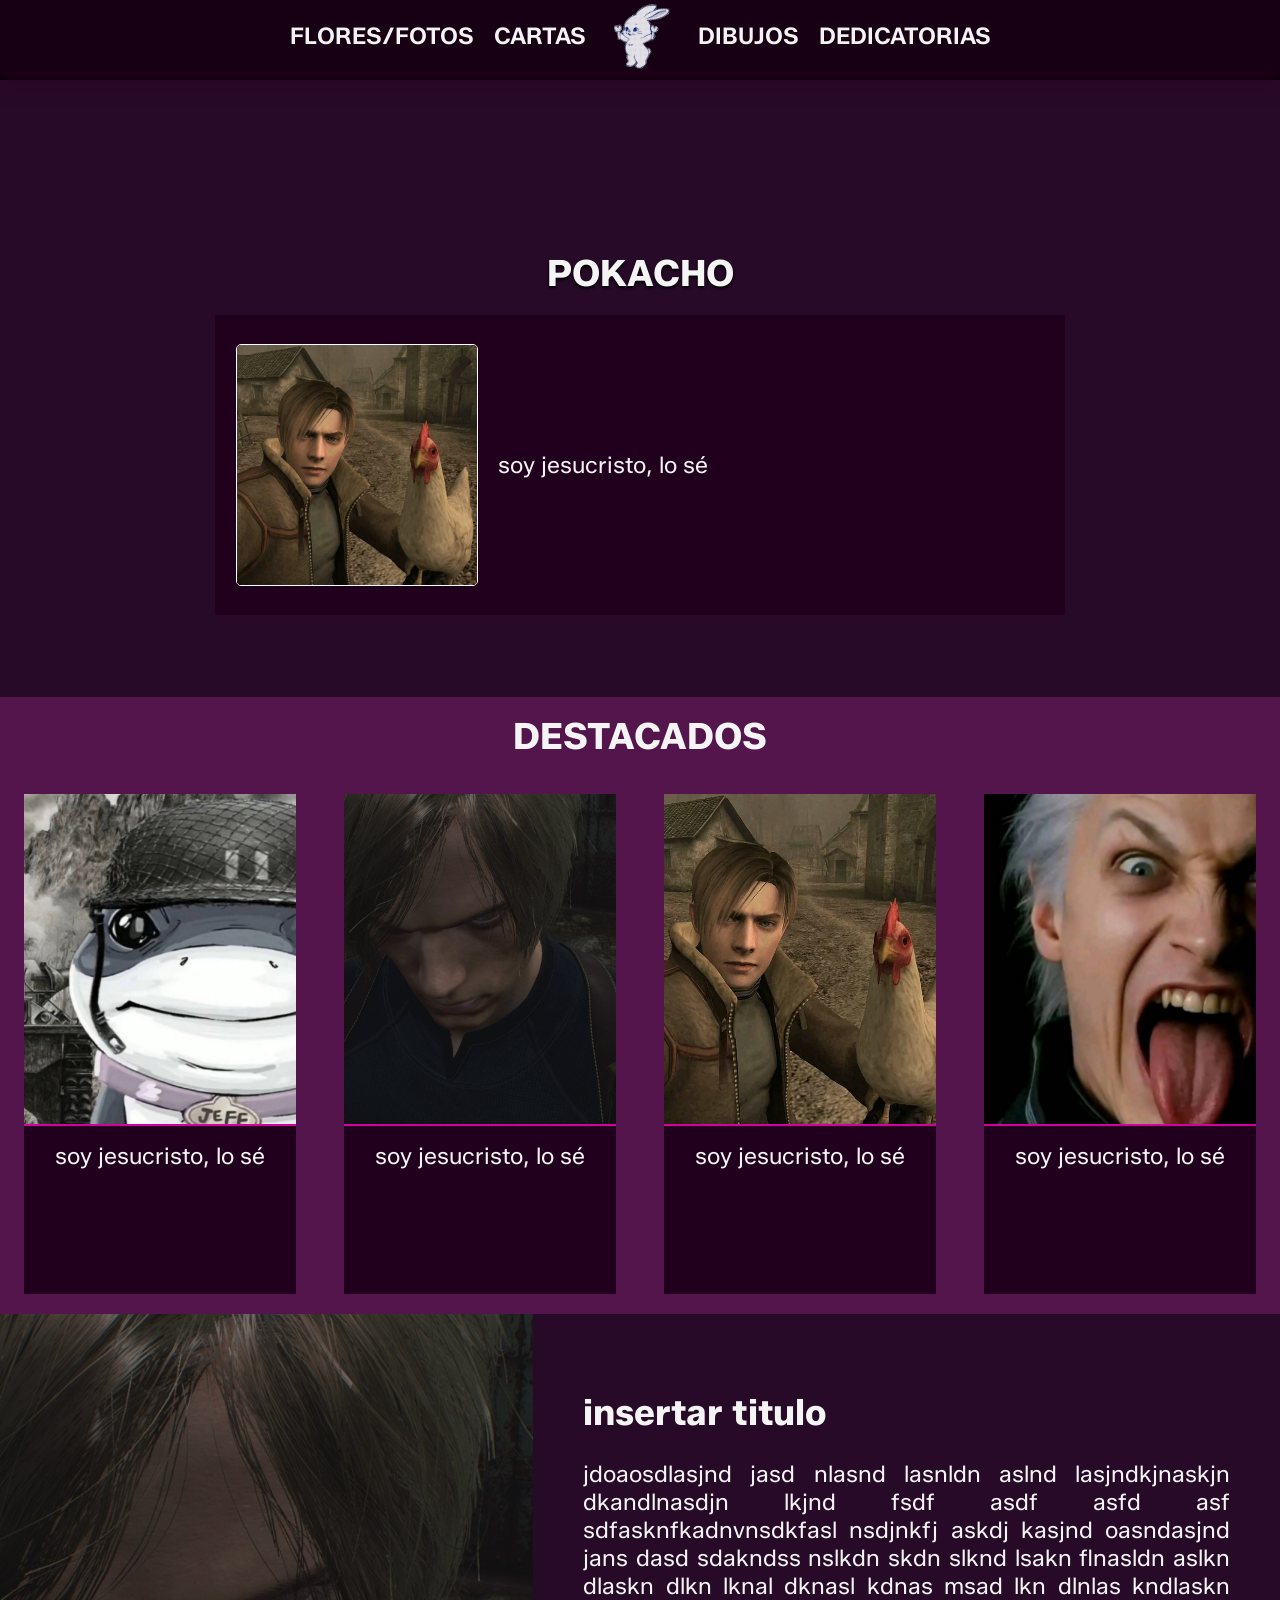
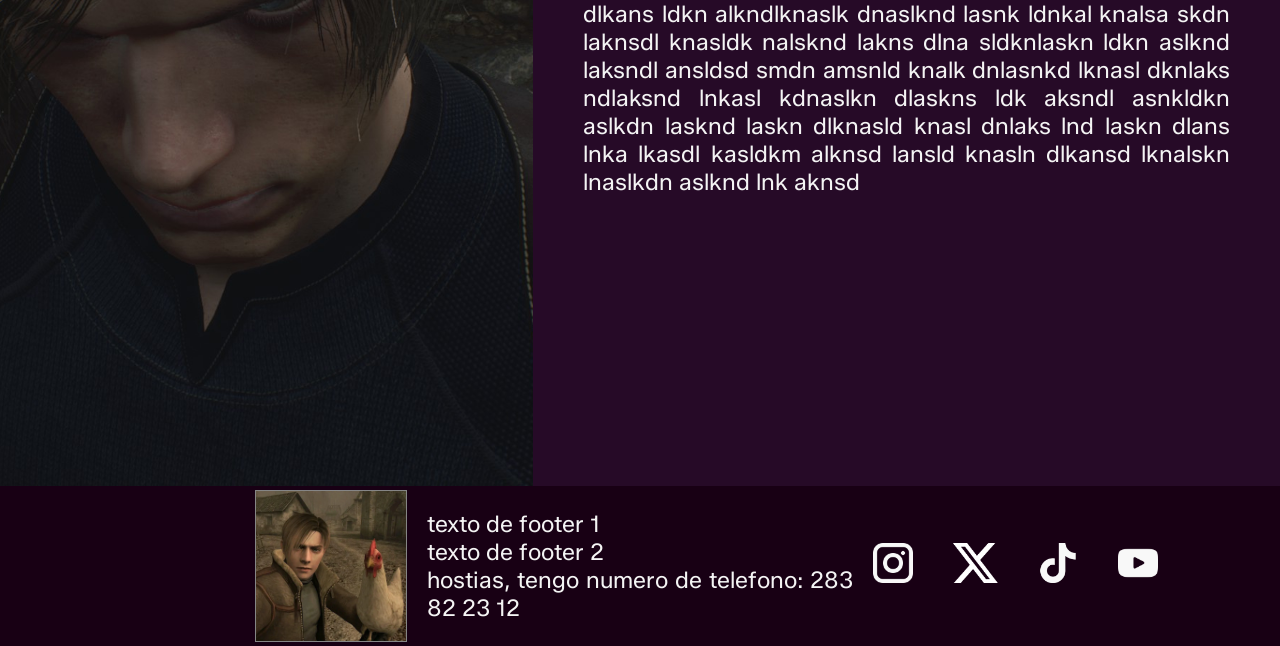
<file: lai/index.html>
<!DOCTYPE html>
<html lang="en">
<head>
    <meta charset="UTF-8">
    <meta name="viewport" content="width=device-width, initial-scale=1.0">
    <title>Cartas</title>

    <!-- icono -->

        <link rel="icon" href="img/2331211.png">

    <!-- icono -->

    <!-- css -->

        <link rel="stylesheet" href="css/style.css">
        <link rel="stylesheet" href="css/home.css">
        <link rel="stylesheet" href="css/header.css">
        <link rel="stylesheet" href="css/footer.css">

    <!-- css -->

    <!--fuente-->

        <link rel="preconnect" href="https://fonts.googleapis.com">
        <link rel="preconnect" href="https://fonts.gstatic.com" crossorigin>
        <link href="https://fonts.googleapis.com/css2?family=BBH+Bartle&family=Zalando+Sans:ital,wght@0,200..900;1,200..900&display=swap" rel="stylesheet">

    <!--fuente-->
</head>
<body>

    <!-- header -->

        <header>

            <nav>

                <ul>

                    <li><a href="fotos.html">FLORES/FOTOS</a></li>

                    <li><a href="cartas.html">CARTAS</a></li>

                    <li><a href="index.html"><img src="img/newjeansbunnyhop.gif" alt="hompeage"></a></li>

                    <li><a href="dibujos.html">DIBUJOS</a></li>

                    <li><a href="dedicatorias.html">DEDICATORIAS</a></li>

                </ul>

            </nav>

        </header>   

    <!-- header -->

    <!-- cuerpo -->

        <section>

            <!-- foto pokacho-->

            <div>

                <h1 class="titulos">POKACHO</h1>

            </div>

            <!-- foto pokacho -->
            
            <!-- cartas -->

            <div class="contenedor-cartas">

                <h2 class="titulos">DESTACADOS</h2>

                <a href="">
                    <section class="carta-vertical">

                        
                        <main>

                            <img src="img/baixa.jpeg" alt="">

                        </main>
                        

                        <p>

                            soy jesucristo, lo sé

                        </p>

                     </section>  
                </a>

                <a href="">
                    <section class="carta-vertical">

                        
                        <main>

                            <img src="img/2050650_screenshots_20260111213301_1.jpg" alt="">

                        </main>
                        

                        <p>

                            soy jesucristo, lo sé

                        </p>

                     </section>  
                </a>

                <a href="">
                    <section class="carta-vertical">

                        
                        <main>

                            <img src="img/guys-i-need-help-with-two-trophies-v0-me40cwce9rhg1.webp" alt="">

                        </main>
                        

                        <p>

                            soy jesucristo, lo sé

                        </p>

                     </section>  
                </a>

                <a href="">
                    <section class="carta-vertical">

                        
                        <main>

                            <img src="img/1770578133_new_imag7e.png" alt="">

                        </main>
                        

                        <p>

                            soy jesucristo, lo sé

                        </p>

                     </section>  
                </a>

            </div>

            <!-- cartas -->

            <!-- carta horizontal (anchor) -->

            <div class="carta-horizontal">

                
                <main>

                    <img src="img/guys-i-need-help-with-two-trophies-v0-me40cwce9rhg1.webp" alt="">

                </main>
                

                <p>

                    soy jesucristo, lo sé

                </p>

            </div>

            <!-- carta horizontal (anchor) -->

            <!-- explicación pre-footer-->

            <div>

                <!-- imagen -->

                <img src="img/2050650_screenshots_20260111213301_1.jpg" alt="">

                <!-- imagen-->

                <!-- texto -->

                <section>

                    <h3 class="titulos"> insertar titulo</h3>

                    <p>
                        
                        jdoaosdlasjnd jasd nlasnd lasnldn aslnd lasjndkjnaskjn dkandlnasdjn lkjnd fsdf
                        asdf asfd asf sdfasknfkadnvnsdkfasl nsdjnkfj askdj kasjnd oasndasjnd jans dasd
                        sdakndss nslkdn skdn slknd lsakn flnasldn aslkn dlaskn dlkn lknal dknasl kdnas
                        msad lkn dlnlas kndlaskn dlkans ldkn alkndlknaslk dnaslknd lasnk ldnkal knalsa
                        skdn laknsdl knasldk nalsknd lakns dlna sldknlaskn ldkn aslknd laksndl ansldsd
                        smdn amsnld knalk dnlasnkd lknasl dknlaks ndlaksnd lnkasl kdnaslkn dlaskns ldk
                        aksndl asnkldkn aslkdn lasknd laskn dlknasld knasl dnlaks lnd laskn dlans lnka
                        lkasdl kasldkm alknsd lansld knasln dlkansd lknalskn lnaslkdn aslknd lnk aknsd
                    </p>
                    
                </section>
                
                <!-- texto -->

            </div>

            <!-- explicación pre-footer-->
        </section>

    <!-- cuerpo -->
    
    <!-- patas -->

        <footer>

            <!-- imagen -->

            <main>

                <img src="img/guys-i-need-help-with-two-trophies-v0-me40cwce9rhg1.webp" alt="">

            </main>

            <!-- imagen-->

            <!-- texto -->

            <p>

                texto de footer 1 <br>
                texto de footer 2 <br>
                hostias, tengo numero de telefono: 283 82 23 12

            </p>

            <!-- texto -->

            <!-- redes -->

            <div>

                <a href=""><img src="img/Insta_real.png" alt=""></a>
                <a href=""><img src="img/twitter_real.png" alt=""></a>
                <a href=""><img src="img/Tiktok_real.png" alt=""></a>
                <a href=""><img src="img/Youtube_real.png" alt=""></a>

            </div>

            <!-- redes -->

        </footer>

    <!-- patas -->
    
</body>
</html>
</file>
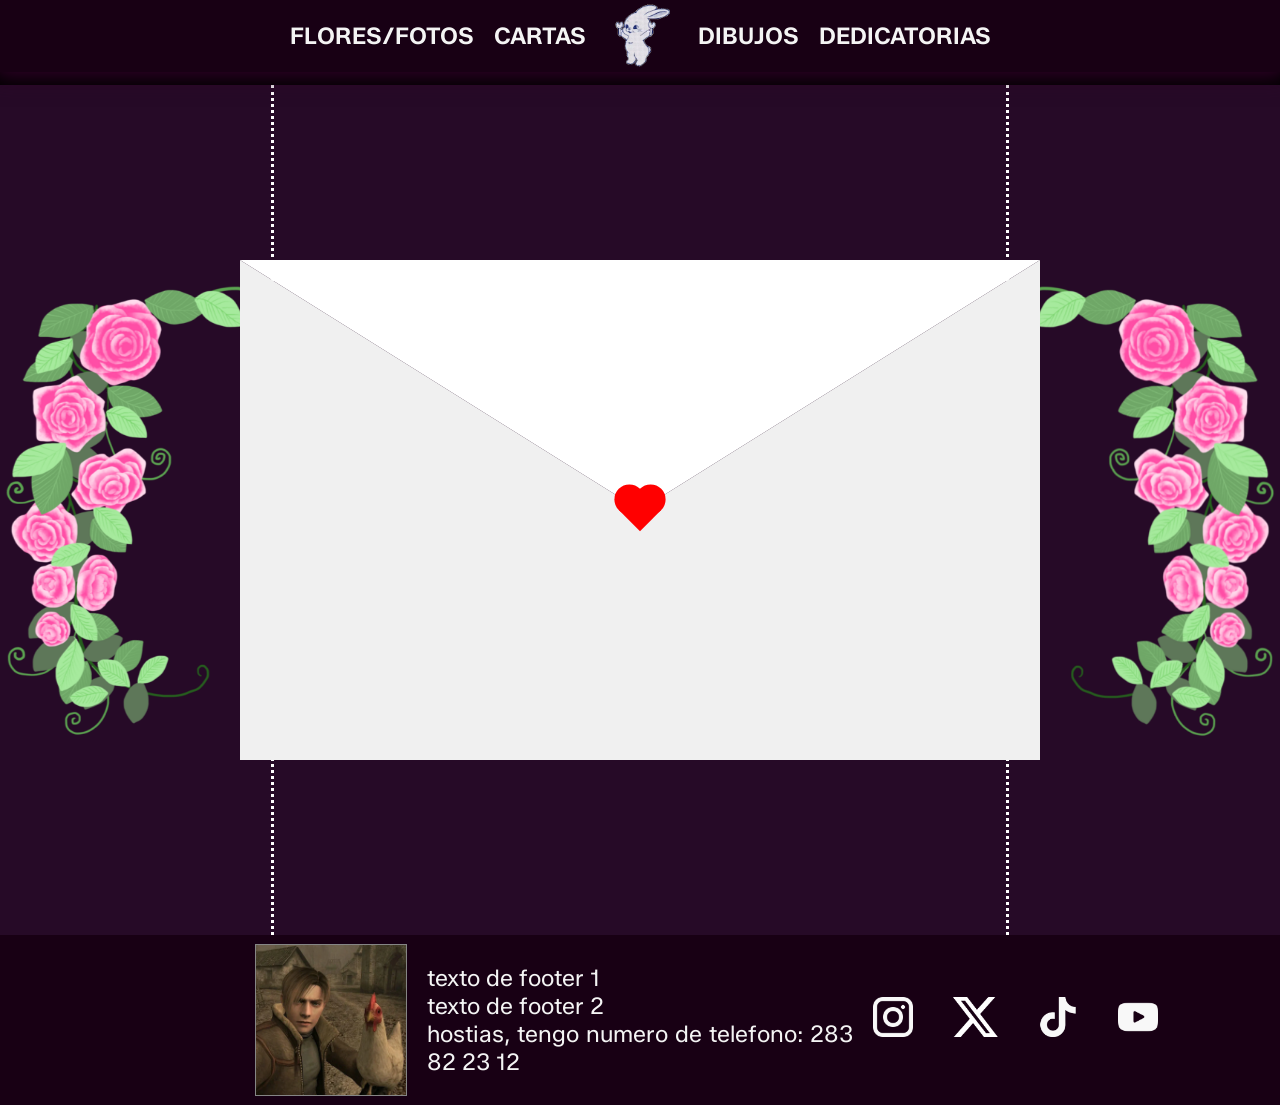
<file: lai/cartas.html>
<!DOCTYPE html>
<html lang="en">
<head>
    <meta charset="UTF-8">
    <meta name="viewport" content="width=device-width, initial-scale=1.0">
    <title>Cartas</title>

    <!-- icono -->

        <link rel="icon" href="img/2331211.png">

    <!-- icono -->

    <!-- css -->

        <link rel="stylesheet" href="css/cartas.css">
        <link rel="stylesheet" href="css/style.css">
        <link rel="stylesheet" href="css/header.css">
        <link rel="stylesheet" href="css/footer.css">

    <!-- css -->

    <!--fuente-->

        <link rel="preconnect" href="https://fonts.googleapis.com">
        <link rel="preconnect" href="https://fonts.gstatic.com" crossorigin>
        <link href="https://fonts.googleapis.com/css2?family=BBH+Bartle&family=Zalando+Sans:ital,wght@0,200..900;1,200..900&display=swap" rel="stylesheet">

    <!--fuente-->
</head>
<body>

    <!-- header -->

        <header>

            <nav>

                <ul>

                    <li><a href="fotos.html">FLORES/FOTOS</a></li>

                    <li><a href="cartas.html">CARTAS</a></li>

                    <li><a href="index.html"><img src="img/newjeansbunnyhop.gif" alt="hompeage"></a></li>

                    <li><a href="dibujos.html">DIBUJOS</a></li>

                    <li><a href="dedicatorias.html">DEDICATORIAS</a></li>

                </ul>

            </nav>

        </header>   

    <!-- header -->

    <!-- cuerpo -->

        <section>

            <div class="franja1">

                <img src="img/b7992472-7d1e-46cc-8607-49fef620c8f8.png" alt="">

            </div>

                <section class="cuerpo">

                    <button id="boton">

                            <div class="cor">ñ</div>

                        </button>

                        <script>

                            let button = document.getElementById('boton'); //getelementbyid sirve para coger un elemento de mi documento (por eso pone document) por su id (no he sabido hacerlo con clases) 

                            button.addEventListener('click', () => { // () => { } sirve para que lo hay dentro del claudator suceda al ocurrir el evento 'click' la flecha indica que lo que hay después es el cuerpo de la función y el claudator es ese cuerpo y lo que se ejecuta
                                button.classList.toggle('activo'); //classlist.toggle es para añadirle la clase que se especifica después y si ya la tiene que la quite. eso hace que cada click cambie la clase y por eso se active o desactive.
                            });

                        </script>

                    <div class="carta-arriba">

                        

                    </div> <br>

                    <main>

                        <div>

                            <ul>

                                <a href="marzo.html"><li> MARZO </li></a>

                                <a href=""><li> ABRIL </li></a>

                                <a href=""><li> MAYO </li></a>

                                <a href=""><li> JUNIO </li></a>

                                <a href=""><li> JULIO </li></a>
                                
                            </ul>

                            <img src="img/flor.webp" alt="">

                        </div>

                    </main>

                    <div class="carta">

                </div>

            </section>

            <div class="franja2">

                <img src="img/b7992472-7d1e-46cc-8607-49fef620c8f8.png" alt="">

            </div>

        </section>

    <!-- cuerpo -->
    
    <!-- patas -->

        <footer>

            <!-- imagen -->

            <main>

                <img src="img/guys-i-need-help-with-two-trophies-v0-me40cwce9rhg1.webp" alt="">

            </main>

            <!-- imagen-->

            <!-- texto -->

            <p>

                texto de footer 1 <br>
                texto de footer 2 <br>
                hostias, tengo numero de telefono: 283 82 23 12

            </p>

            <!-- texto -->

            <!-- redes -->

            <div>

                <a href=""><img src="img/Insta_real.png" alt=""></a>
                <a href=""><img src="img/twitter_real.png" alt=""></a>
                <a href=""><img src="img/Tiktok_real.png" alt=""></a>
                <a href=""><img src="img/Youtube_real.png" alt=""></a>

            </div>

            <!-- redes -->

        </footer>

    <!-- patas -->
    
</body>
</html>
</file>
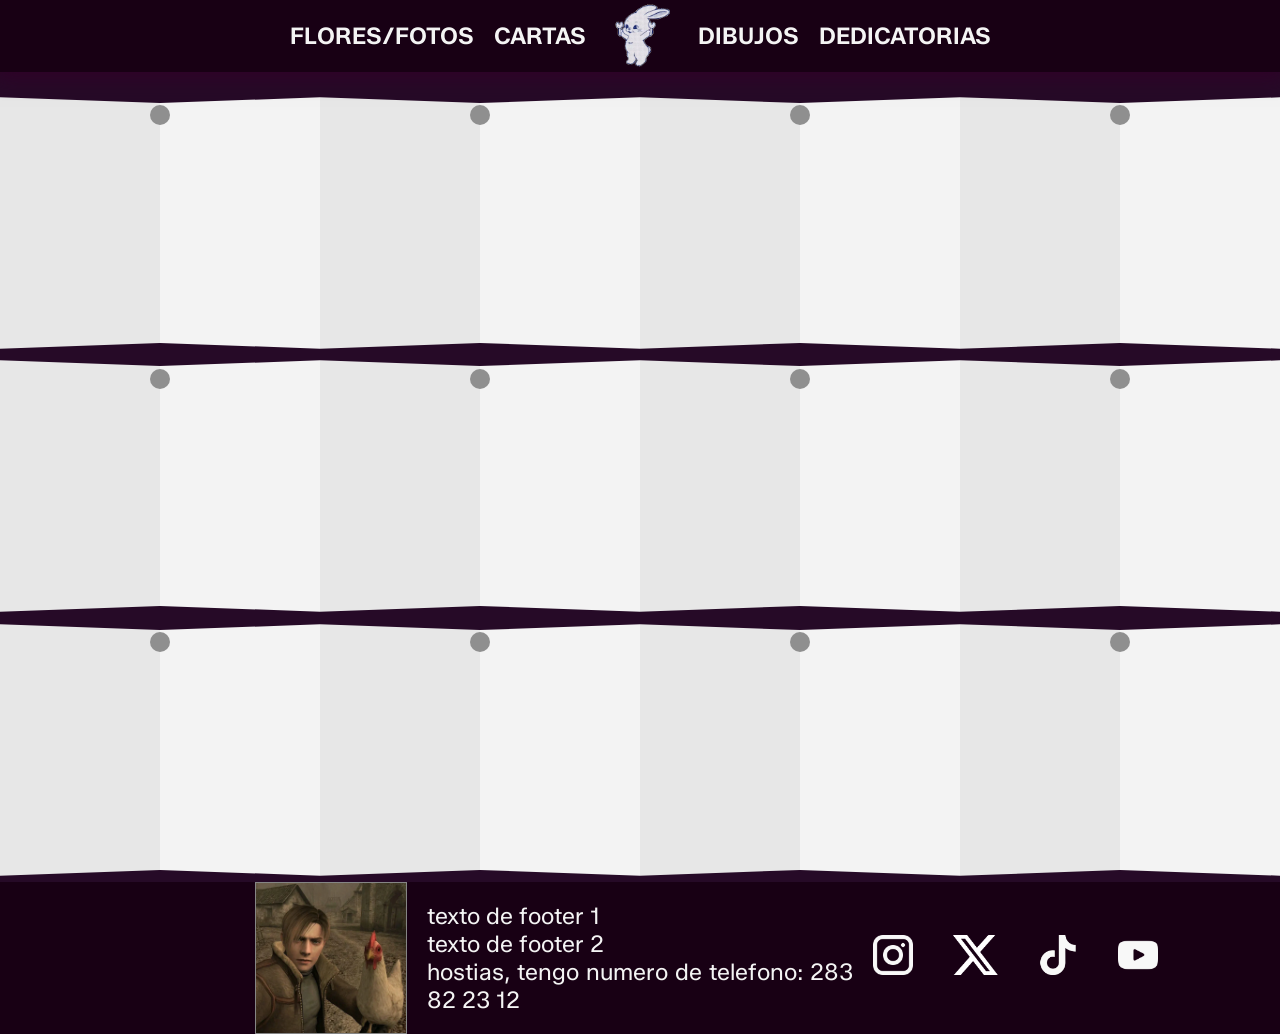
<file: lai/dedicatorias.html>
<!DOCTYPE html>
<html lang="en">
<head>
    <meta charset="UTF-8">
    <meta name="viewport" content="width=device-width, initial-scale=1.0">
    <title>Cartas</title>

    <!-- icono -->

        <link rel="icon" href="img/2331211.png">

    <!-- icono -->

    <!-- css -->

        <link rel="stylesheet" href="css/dedicatorias.css">
        <link rel="stylesheet" href="css/style.css">
        <link rel="stylesheet" href="css/header.css">
        <link rel="stylesheet" href="css/footer.css">

    <!-- css -->

    <!--fuente-->

        <link rel="preconnect" href="https://fonts.googleapis.com">
        <link rel="preconnect" href="https://fonts.gstatic.com" crossorigin>
        <link href="https://fonts.googleapis.com/css2?family=BBH+Bartle&family=Zalando+Sans:ital,wght@0,200..900;1,200..900&display=swap" rel="stylesheet">

    <!--fuente-->
</head>
<body>

    <!-- header -->

        <header>

            <nav>

                <ul>

                    <li><a href="fotos.html">FLORES/FOTOS</a></li>

                    <li><a href="cartas.html">CARTAS</a></li>

                    <li><a href="index.html"><img src="img/newjeansbunnyhop.gif" alt="hompeage"></a></li>

                    <li><a href="dibujos.html">DIBUJOS</a></li>

                    <li><a href="dedicatorias.html">DEDICATORIAS</a></li>

                </ul>

            </nav>

        </header>   

    <!-- header -->

    <!-- cuerpo -->

        <section>

            <section>
            
                <button id="boton"></button>

                <div>

                </div>

                <div>

                </div>

                <p>

                    ching chong chinos 

                </p>

                <script>

                    let button = document.getElementById('boton'); //getelementbyid sirve para coger un elemento de mi documento (por eso pone document) por su id (no he sabido hacerlo con clases) 

                    button.addEventListener('click', () => { // () => { } sirve para que lo hay dentro del claudator suceda al ocurrir el evento 'click' la flecha indica que lo que hay después es el cuerpo de la función y el claudator es ese cuerpo y lo que se ejecuta
                        button.classList.toggle('activo'); //classlist.toggle es para añadirle la clase que se especifica después y si ya la tiene que la quite. eso hace que cada click cambie la clase y por eso se active o desactive.
                    });

                </script>

            </section>

            <section>
            
                <button id="boton2"></button>

                <div>

                </div>

                <div>

                </div>

                <p>



                </p>

                <script>

                    let button2 = document.getElementById('boton2'); //getelementbyid sirve para coger un elemento de mi documento (por eso pone document) por su id (no he sabido hacerlo con clases) 

                    button2.addEventListener('click', () => { // () => { } sirve para que lo hay dentro del claudator suceda al ocurrir el evento 'click' la flecha indica que lo que hay después es el cuerpo de la función y el claudator es ese cuerpo y lo que se ejecuta
                        button2.classList.toggle('activo'); //classlist.toggle es para añadirle la clase que se especifica después y si ya la tiene que la quite. eso hace que cada click cambie la clase y por eso se active o desactive.
                    });

                </script>

            </section>

            <section>
            
                <button id="boton3"></button>

                <div>

                </div>

                <div>

                </div>

                <p>



                </p>

                <script>

                    let button3 = document.getElementById('boton3'); //getelementbyid sirve para coger un elemento de mi documento (por eso pone document) por su id (no he sabido hacerlo con clases) 

                    button3.addEventListener('click', () => { // () => { } sirve para que lo hay dentro del claudator suceda al ocurrir el evento 'click' la flecha indica que lo que hay después es el cuerpo de la función y el claudator es ese cuerpo y lo que se ejecuta
                        button3.classList.toggle('activo'); //classlist.toggle es para añadirle la clase que se especifica después y si ya la tiene que la quite. eso hace que cada click cambie la clase y por eso se active o desactive.
                    });

                </script>

            </section>

            <section>
            
                <button id="boton4"></button>

                <div>

                </div>

                <div>

                </div>

                <p>



                </p>

                <script>

                    let button4 = document.getElementById('boton4'); //getelementbyid sirve para coger un elemento de mi documento (por eso pone document) por su id (no he sabido hacerlo con clases) 

                    button4.addEventListener('click', () => { // () => { } sirve para que lo hay dentro del claudator suceda al ocurrir el evento 'click' la flecha indica que lo que hay después es el cuerpo de la función y el claudator es ese cuerpo y lo que se ejecuta
                        button4.classList.toggle('activo'); //classlist.toggle es para añadirle la clase que se especifica después y si ya la tiene que la quite. eso hace que cada click cambie la clase y por eso se active o desactive.
                    });

                </script>

            </section>

            <section>
            
                <button id="boton5"></button>

                <div>

                </div>

                <div>

                </div>

                <p>



                </p>

                <script>

                    let button5 = document.getElementById('boton5'); //getelementbyid sirve para coger un elemento de mi documento (por eso pone document) por su id (no he sabido hacerlo con clases) 

                    button5.addEventListener('click', () => { // () => { } sirve para que lo hay dentro del claudator suceda al ocurrir el evento 'click' la flecha indica que lo que hay después es el cuerpo de la función y el claudator es ese cuerpo y lo que se ejecuta
                        button5.classList.toggle('activo'); //classlist.toggle es para añadirle la clase que se especifica después y si ya la tiene que la quite. eso hace que cada click cambie la clase y por eso se active o desactive.
                    });

                </script>

            </section>

            <section>
            
                <button id="boton6"></button>

                <div>

                </div>

                <div>

                </div>

                <p>



                </p>

                <script>

                    let button6 = document.getElementById('boton6'); //getelementbyid sirve para coger un elemento de mi documento (por eso pone document) por su id (no he sabido hacerlo con clases) 

                    button6.addEventListener('click', () => { // () => { } sirve para que lo hay dentro del claudator suceda al ocurrir el evento 'click' la flecha indica que lo que hay después es el cuerpo de la función y el claudator es ese cuerpo y lo que se ejecuta
                        button6.classList.toggle('activo'); //classlist.toggle es para añadirle la clase que se especifica después y si ya la tiene que la quite. eso hace que cada click cambie la clase y por eso se active o desactive.
                    });

                </script>

            </section>

            <section>
            
                <button id="boton7"></button>

                <div>

                </div>

                <div>

                </div>

                <p>



                </p>

                <script>

                    let button7 = document.getElementById('boton7'); //getelementbyid sirve para coger un elemento de mi documento (por eso pone document) por su id (no he sabido hacerlo con clases) 

                    button7.addEventListener('click', () => { // () => { } sirve para que lo hay dentro del claudator suceda al ocurrir el evento 'click' la flecha indica que lo que hay después es el cuerpo de la función y el claudator es ese cuerpo y lo que se ejecuta
                        button7.classList.toggle('activo'); //classlist.toggle es para añadirle la clase que se especifica después y si ya la tiene que la quite. eso hace que cada click cambie la clase y por eso se active o desactive.
                    });

                </script>

            </section>

            <section>
            
               <button id="boton8"></button>

                <div>

                </div>

                <div>

                </div>

                <p>



                </p>

                <script>

                    let button8 = document.getElementById('boton8'); //getelementbyid sirve para coger un elemento de mi documento (por eso pone document) por su id (no he sabido hacerlo con clases) 

                    button8.addEventListener('click', () => { // () => { } sirve para que lo hay dentro del claudator suceda al ocurrir el evento 'click' la flecha indica que lo que hay después es el cuerpo de la función y el claudator es ese cuerpo y lo que se ejecuta
                        button8.classList.toggle('activo'); //classlist.toggle es para añadirle la clase que se especifica después y si ya la tiene que la quite. eso hace que cada click cambie la clase y por eso se active o desactive.
                    });

                </script>

            </section>

            <section>
            
                <button id="boton9"></button>

                <div>

                </div>

                <div>

                </div>

                <p>



                </p>

                <script>

                    let button9 = document.getElementById('boton9'); //getelementbyid sirve para coger un elemento de mi documento (por eso pone document) por su id (no he sabido hacerlo con clases) 

                    button9.addEventListener('click', () => { // () => { } sirve para que lo hay dentro del claudator suceda al ocurrir el evento 'click' la flecha indica que lo que hay después es el cuerpo de la función y el claudator es ese cuerpo y lo que se ejecuta
                        button9.classList.toggle('activo'); //classlist.toggle es para añadirle la clase que se especifica después y si ya la tiene que la quite. eso hace que cada click cambie la clase y por eso se active o desactive.
                    });

                </script>

            </section>

            <section>
            
                <button id="boton10"></button>

                <div>

                </div>

                <div>

                </div>

                <p>



                </p>

                <script>

                    let button10 = document.getElementById('boton10'); //getelementbyid sirve para coger un elemento de mi documento (por eso pone document) por su id (no he sabido hacerlo con clases) 

                    button10.addEventListener('click', () => { // () => { } sirve para que lo hay dentro del claudator suceda al ocurrir el evento 'click' la flecha indica que lo que hay después es el cuerpo de la función y el claudator es ese cuerpo y lo que se ejecuta
                        button10.classList.toggle('activo'); //classlist.toggle es para añadirle la clase que se especifica después y si ya la tiene que la quite. eso hace que cada click cambie la clase y por eso se active o desactive.
                    });

                </script>

            </section>

            <section>
            
                <button id="boton11"></button>

                <div>

                </div>

                <div>

                </div>

                <p>



                </p>

                <script>

                    let button11 = document.getElementById('boton11'); //getelementbyid sirve para coger un elemento de mi documento (por eso pone document) por su id (no he sabido hacerlo con clases) 

                    button11.addEventListener('click', () => { // () => { } sirve para que lo hay dentro del claudator suceda al ocurrir el evento 'click' la flecha indica que lo que hay después es el cuerpo de la función y el claudator es ese cuerpo y lo que se ejecuta
                        button11.classList.toggle('activo'); //classlist.toggle es para añadirle la clase que se especifica después y si ya la tiene que la quite. eso hace que cada click cambie la clase y por eso se active o desactive.
                    });

                </script>

            </section>

            <section>
            
                <button id="boton12"></button>

                <div>

                </div>

                <div>

                </div>

                <p>



                </p>

                <script>

                    let button12 = document.getElementById('boton12'); //getelementbyid sirve para coger un elemento de mi documento (por eso pone document) por su id (no he sabido hacerlo con clases) 

                    button12.addEventListener('click', () => { // () => { } sirve para que lo hay dentro del claudator suceda al ocurrir el evento 'click' la flecha indica que lo que hay después es el cuerpo de la función y el claudator es ese cuerpo y lo que se ejecuta
                        button12.classList.toggle('activo'); //classlist.toggle es para añadirle la clase que se especifica después y si ya la tiene que la quite. eso hace que cada click cambie la clase y por eso se active o desactive.
                    });

                </script>

            </section>

        </section>

    <!-- cuerpo -->
    
    <!-- patas -->

        <footer>

            <!-- imagen -->

            <main>

                <img src="img/guys-i-need-help-with-two-trophies-v0-me40cwce9rhg1.webp" alt="">

            </main>

            <!-- imagen-->

            <!-- texto -->

            <p>

                texto de footer 1 <br>
                texto de footer 2 <br>
                hostias, tengo numero de telefono: 283 82 23 12

            </p>

            <!-- texto -->

            <!-- redes -->

            <div>

                <a href=""><img src="img/Insta_real.png" alt=""></a>
                <a href=""><img src="img/twitter_real.png" alt=""></a>
                <a href=""><img src="img/Tiktok_real.png" alt=""></a>
                <a href=""><img src="img/Youtube_real.png" alt=""></a>

            </div>

            <!-- redes -->

        </footer>

    <!-- patas -->
    
</body>
</html>
</file>
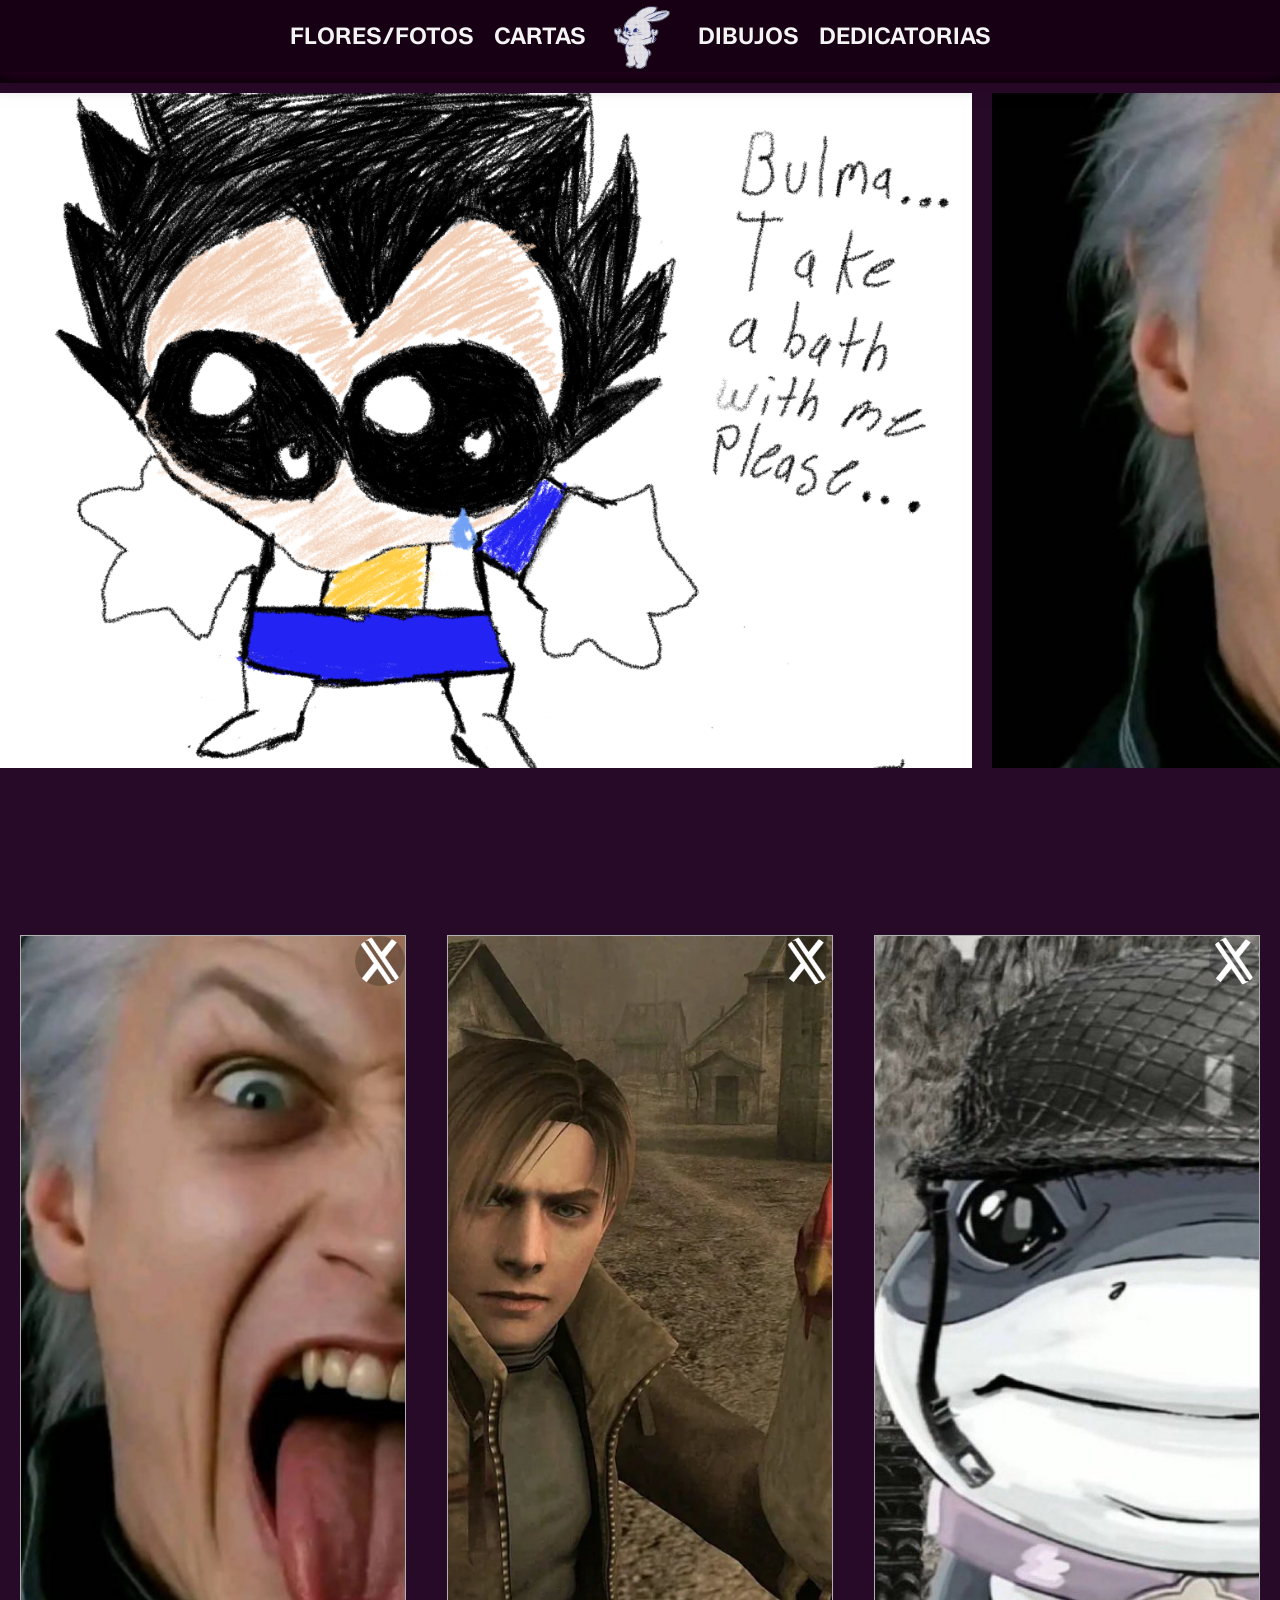
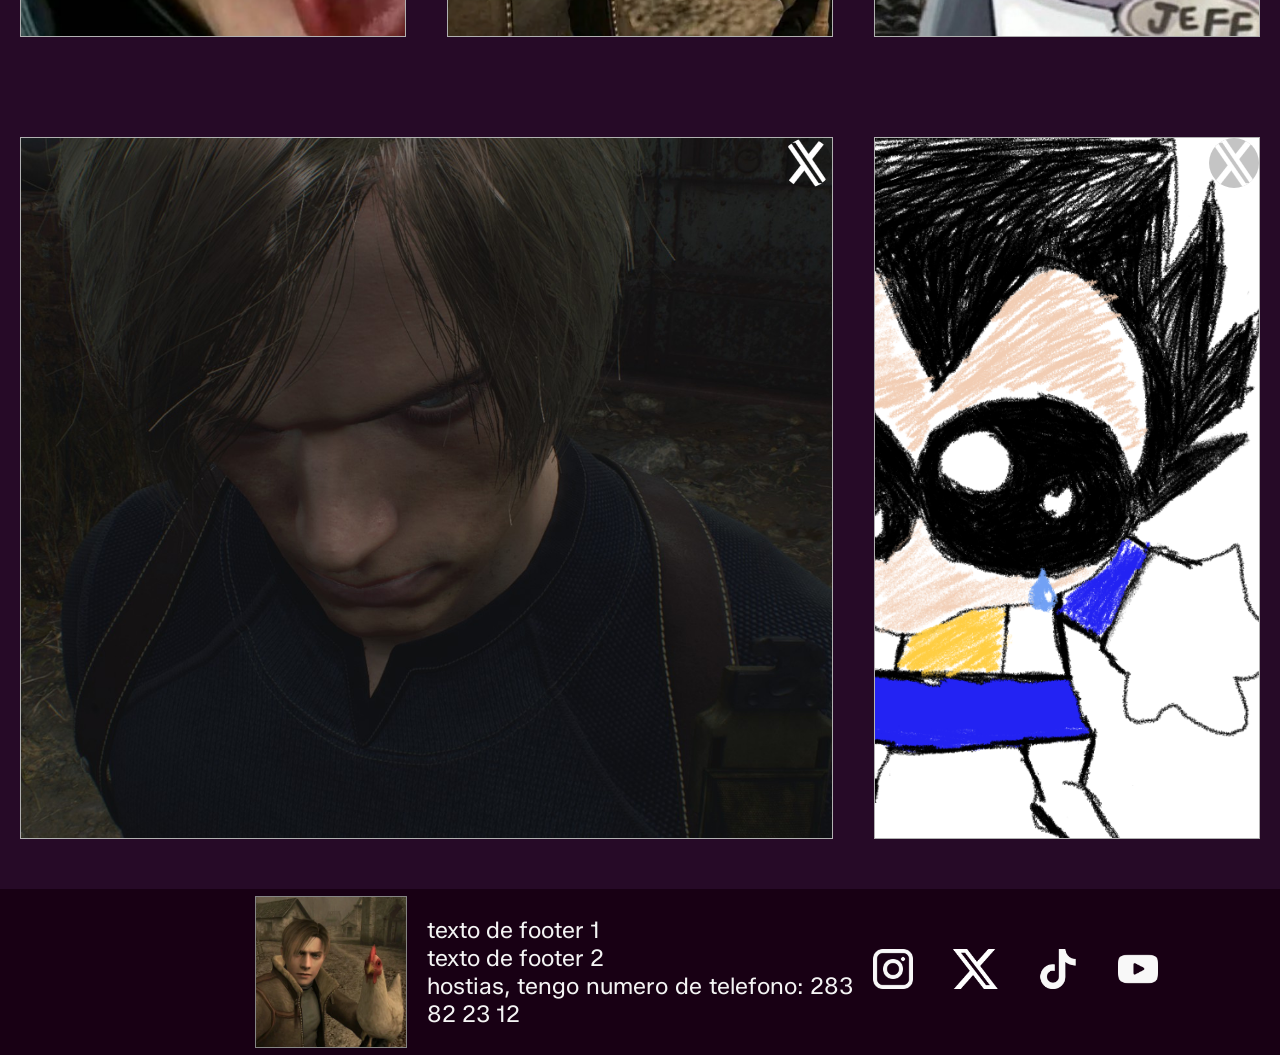
<file: lai/dibujos.html>
<!DOCTYPE html>
<html lang="en">
<head>
    <meta charset="UTF-8">
    <meta name="viewport" content="width=device-width, initial-scale=1.0">
    <title>Cartas</title>

    <!-- icono -->

        <link rel="icon" href="img/2331211.png">

    <!-- icono -->

    <!-- css -->

        <link rel="stylesheet" href="css/dibujos.css">
        <link rel="stylesheet" href="css/style.css">
        <link rel="stylesheet" href="css/header.css">
        <link rel="stylesheet" href="css/footer.css">

    <!-- css -->

    <!--fuente-->

        <link rel="preconnect" href="https://fonts.googleapis.com">
        <link rel="preconnect" href="https://fonts.gstatic.com" crossorigin>
        <link href="https://fonts.googleapis.com/css2?family=BBH+Bartle&family=Zalando+Sans:ital,wght@0,200..900;1,200..900&display=swap" rel="stylesheet">

    <!--fuente-->
</head>
<body>

    <!-- header -->

        <header>

            <nav>

                <ul>

                    <li><a href="fotos.html">FLORES/FOTOS</a></li>

                    <li><a href="cartas.html">CARTAS</a></li>

                    <li><a href="index.html"><img src="img/newjeansbunnyhop.gif" alt="hompeage"></a></li>

                    <li><a href="dibujos.html">DIBUJOS</a></li>

                    <li><a href="dedicatorias.html">DEDICATORIAS</a></li>

                </ul>

            </nav>

        </header>   

    <!-- header -->

    <!-- cuerpo -->

        <section>

            <!-- carrusel -->

                <section>

                    <figure>
                        
                        <img src="img/1755206921_new_vegeta sad basth wanteth.png" alt="">

                    </figure>

                    <figure>

                        <img src="img/1770578133_new_imag7e.png" alt="">

                    </figure>

                    <figure>

                        <img src="img/baixa.jpeg" alt="">

                    </figure>

                    <figure>

                        <img src="img/guys-i-need-help-with-two-trophies-v0-me40cwce9rhg1.webp" alt="">

                    </figure>

                    <figure>

                        <img src="img/2050650_screenshots_20260111213301_1.jpg" alt="">

                    </figure>

                </section>

            <!-- carrusel -->

            <!-- carta 1 -->

                <div>

                    <button id="boton">

                        <img src="img/twitter_real.png" alt="">

                    </button>

                    <img src="img/1770578133_new_imag7e.png" alt="" class="imagen">

                    <script>

                        let button = document.getElementById('boton'); //getelementbyid sirve para coger un elemento de mi documento (por eso pone document) por su id (no he sabido hacerlo con clases) 

                        button.addEventListener('click', () => { // () => { } sirve para que lo hay dentro del claudator suceda al ocurrir el evento 'click' la flecha indica que lo que hay después es el cuerpo de la función y el claudator es ese cuerpo y lo que se ejecuta
                            button.classList.toggle('activo'); //classlist.toggle es para añadirle la clase que se especifica después y si ya la tiene que la quite. eso hace que cada click cambie la clase y por eso se active o desactive.
                        });

                    </script>

                    <main>

                        <h2 class="titulos"> Titulo </h2>

                        <p>

                            kjnsdkjasdbka jsbdkjbaskbdkasjb dkbjaksd bln asnd aknsldn ald alksdla
                            s dnaskld nkajsndk jbaskdbj kajsbdk jasbkdjbaskjbdkasjbdk bakd bjasds
                            sñk ndlansldnasldn lasndl ansdln alsjdn lajsnd lasjnd ljasd llns kndl
                            amsnd lansdl nasldnlasnd lasnd laslkd jbask djbasbd kdasbjd kjbaskd s
                            sakdnlas ndljas ljnas ldnasl nklaksnd ansld naslnd lansd lansd lknasd

                        </p>

                    </main>

                </div>

            <!-- carta 1 -->

            <!-- carta 2 -->

                <div>

                    <button id="boton2">

                        <img src="img/twitter_real.png" alt="">

                    </button>

                    <img src="img/guys-i-need-help-with-two-trophies-v0-me40cwce9rhg1.webp" alt="" class="imagen">

                    <script>

                        let button2 = document.getElementById('boton2'); //getelementbyid sirve para coger un elemento de mi documento (por eso pone document) por su id (no he sabido hacerlo con clases) 

                        button2.addEventListener('click', () => { // () => { } sirve para que lo hay dentro del claudator suceda al ocurrir el evento 'click' la flecha indica que lo que hay después es el cuerpo de la función y el claudator es ese cuerpo y lo que se ejecuta
                            button2.classList.toggle('activo'); //classlist.toggle es para añadirle la clase que se especifica después y si ya la tiene que la quite. eso hace que cada click cambie la clase y por eso se active o desactive.
                        });

                    </script>

                    <main>

                        <h2 class="titulos"> Titulo </h2>

                        <p>

                            kjnsdkjasdbka jsbdkjbaskbdkasjb dkbjaksd bln asnd aknsldn ald alksdla
                            s dnaskld nkajsndk jbaskdbj kajsbdk jasbkdjbaskjbdkasjbdk bakd bjasds
                            sñk ndlansldnasldn lasndl ansdln alsjdn lajsnd lasjnd ljasd llns kndl
                            amsnd lansdl nasldnlasnd lasnd laslkd jbask djbasbd kdasbjd kjbaskd s
                            sakdnlas ndljas ljnas ldnasl nklaksnd ansld naslnd lansd lansd lknasd

                        </p>

                    </main>

                </div>

            <!-- carta 2 -->

            <!-- carta 3 -->

                <div>

                    <button id="boton3">

                        <img src="img/twitter_real.png" alt="">

                    </button>

                    <img src="img/baixa.jpeg" alt="" class="imagen">

                    <script>

                        let button3 = document.getElementById('boton3'); //getelementbyid sirve para coger un elemento de mi documento (por eso pone document) por su id (no he sabido hacerlo con clases) 

                        button3.addEventListener('click', () => { // () => { } sirve para que lo hay dentro del claudator suceda al ocurrir el evento 'click' la flecha indica que lo que hay después es el cuerpo de la función y el claudator es ese cuerpo y lo que se ejecuta
                            button3.classList.toggle('activo'); //classlist.toggle es para añadirle la clase que se especifica después y si ya la tiene que la quite. eso hace que cada click cambie la clase y por eso se active o desactive.
                        });

                    </script>

                    <main>

                        <h2 class="titulos"> Titulo </h2>

                        <p>

                            kjnsdkjasdbka jsbdkjbaskbdkasjb dkbjaksd bln asnd aknsldn ald alksdla
                            s dnaskld nkajsndk jbaskdbj kajsbdk jasbkdjbaskjbdkasjbdk bakd bjasds
                            sñk ndlansldnasldn lasndl ansdln alsjdn lajsnd lasjnd ljasd llns kndl
                            amsnd lansdl nasldnlasnd lasnd laslkd jbask djbasbd kdasbjd kjbaskd s
                            sakdnlas ndljas ljnas ldnasl nklaksnd ansld naslnd lansd lansd lknasd

                        </p>

                    </main>

                </div>

            <!-- carta 3 -->

            <!-- carta 4 (horizontal) -->

                <div class="horizontal">

                    <button id="boton4">

                        <img src="img/twitter_real.png" alt="">

                    </button>

                    <img src="img/2050650_screenshots_20260111213301_1.jpg" alt="" class="imagen">

                    <script>

                        let button4 = document.getElementById('boton4'); //getelementbyid sirve para coger un elemento de mi documento (por eso pone document) por su id (no he sabido hacerlo con clases) 

                        button4.addEventListener('click', () => { // () => { } sirve para que lo hay dentro del claudator suceda al ocurrir el evento 'click' la flecha indica que lo que hay después es el cuerpo de la función y el claudator es ese cuerpo y lo que se ejecuta
                            button4.classList.toggle('activo'); //classlist.toggle es para añadirle la clase que se especifica después y si ya la tiene que la quite. eso hace que cada click cambie la clase y por eso se active o desactive.
                        });

                    </script>

                    <main>

                        <h2 class="titulos"> Titulo </h2>

                        <p>

                            kjnsdkjasdbka jsbdkjbaskbdkasjb dkbjaksd bln asnd aknsldn ald alksdla
                            s dnaskld nkajsndk jbaskdbj kajsbdk jasbkdjbaskjbdkasjbdk bakd bjasds
                            sñk ndlansldnasldn lasndl ansdln alsjdn lajsnd lasjnd ljasd llns kndl
                            amsnd lansdl nasldnlasnd lasnd laslkd jbask djbasbd kdasbjd kjbaskd s
                            sakdnlas ndljas ljnas ldnasl nklaksnd ansld naslnd lansd lansd lknasd

                        </p>

                    </main>

                </div>

            <!-- carta 4 (horizontal) -->

            <!-- carta 5 -->

                <div>

                    <button id="boton5">

                        <img src="img/twitter_real.png" alt="">

                    </button>

                    <img src="img/1755206921_new_vegeta sad basth wanteth.png" alt="" class="imagen">

                    <script>

                        let button5 = document.getElementById('boton5'); //getelementbyid sirve para coger un elemento de mi documento (por eso pone document) por su id (no he sabido hacerlo con clases) 

                        button5.addEventListener('click', () => { // () => { } sirve para que lo hay dentro del claudator suceda al ocurrir el evento 'click' la flecha indica que lo que hay después es el cuerpo de la función y el claudator es ese cuerpo y lo que se ejecuta
                            button5.classList.toggle('activo'); //classlist.toggle es para añadirle la clase que se especifica después y si ya la tiene que la quite. eso hace que cada click cambie la clase y por eso se active o desactive.
                        });

                    </script>

                    <main>

                        <h2 class="titulos"> Titulo </h2>

                        <p>

                            kjnsdkjasdbka jsbdkjbaskbdkasjb dkbjaksd bln asnd aknsldn ald alksdla
                            s dnaskld nkajsndk jbaskdbj kajsbdk jasbkdjbaskjbdkasjbdk bakd bjasds
                            sñk ndlansldnasldn lasndl ansdln alsjdn lajsnd lasjnd ljasd llns kndl
                            amsnd lansdl nasldnlasnd lasnd laslkd jbask djbasbd kdasbjd kjbaskd s
                            sakdnlas ndljas ljnas ldnasl nklaksnd ansld naslnd lansd lansd lknasd

                        </p>

                    </main>

                </div>

            <!-- carta 5 -->

        </section>

    <!-- cuerpo -->
    
    <!-- patas -->

        <footer>

            <!-- imagen -->

            <main>

                <img src="img/guys-i-need-help-with-two-trophies-v0-me40cwce9rhg1.webp" alt="">

            </main>

            <!-- imagen-->

            <!-- texto -->

            <p>

                texto de footer 1 <br>
                texto de footer 2 <br>
                hostias, tengo numero de telefono: 283 82 23 12

            </p>

            <!-- texto -->

            <!-- redes -->

            <div>

                <a href=""><img src="img/Insta_real.png" alt=""></a>
                <a href=""><img src="img/twitter_real.png" alt=""></a>
                <a href=""><img src="img/Tiktok_real.png" alt=""></a>
                <a href=""><img src="img/Youtube_real.png" alt=""></a>

            </div>

            <!-- redes -->

        </footer>

    <!-- patas -->
    
</body>
</html>
</file>
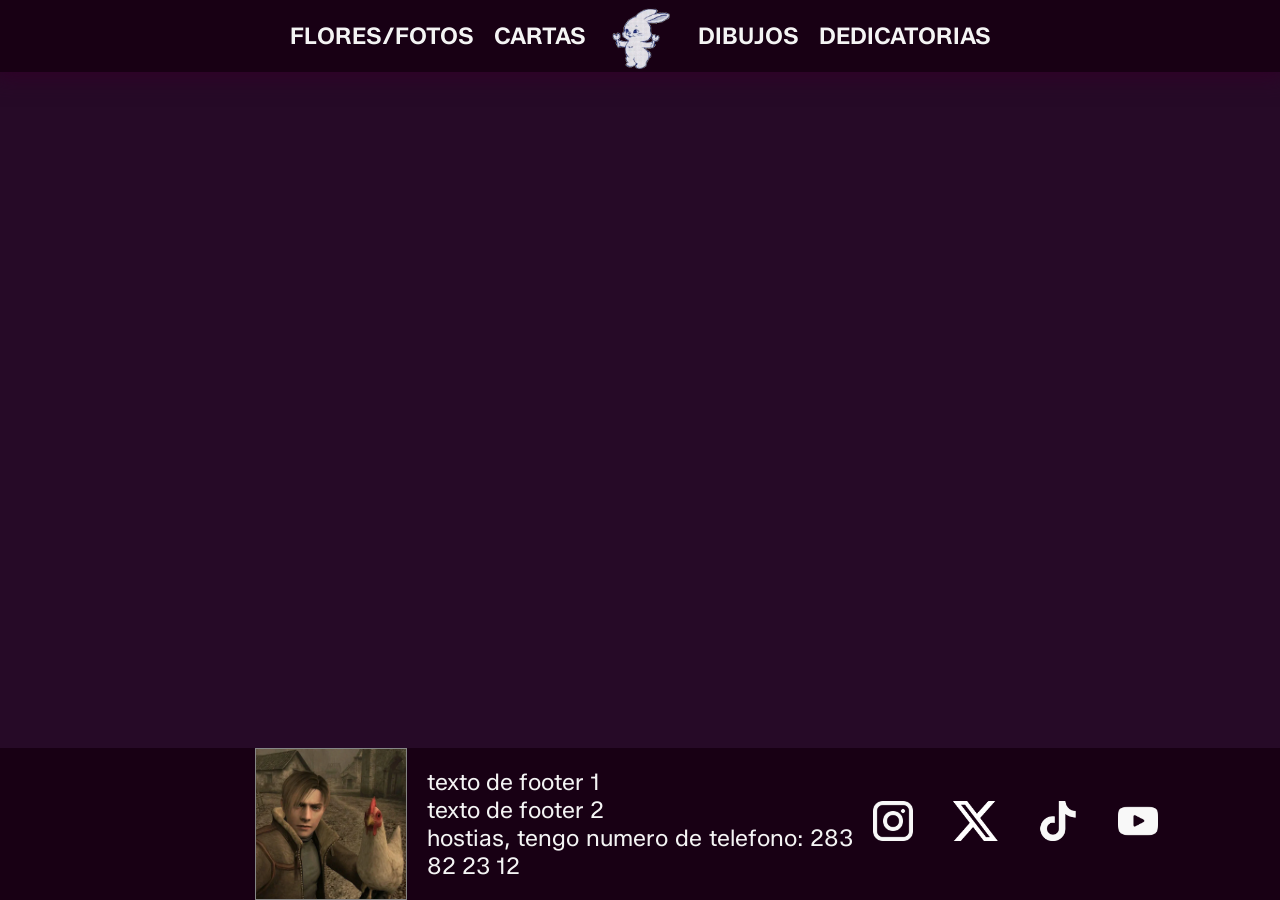
<file: lai/fotos.html>
<!DOCTYPE html>
<html lang="en">
<head>
    <meta charset="UTF-8">
    <meta name="viewport" content="width=device-width, initial-scale=1.0">
    <title>Cartas</title>

    <!-- icono -->

        <link rel="icon" href="img/2331211.png">

    <!-- icono -->

    <!-- css -->
        <link rel="stylesheet" href="css/fotos.css">
        <link rel="stylesheet" href="css/style.css">
        <link rel="stylesheet" href="css/header.css">
        <link rel="stylesheet" href="css/footer.css">

    <!-- css -->

    <!--fuente-->

        <link rel="preconnect" href="https://fonts.googleapis.com">
        <link rel="preconnect" href="https://fonts.gstatic.com" crossorigin>
        <link href="https://fonts.googleapis.com/css2?family=BBH+Bartle&family=Zalando+Sans:ital,wght@0,200..900;1,200..900&display=swap" rel="stylesheet">

    <!--fuente-->
</head>
<body>

    <!-- header -->

        <header>

            <nav>

                <ul>

                    <li><a href="fotos.html">FLORES/FOTOS</a></li>

                    <li><a href="cartas.html">CARTAS</a></li>

                    <li><a href="index.html"><img src="img/newjeansbunnyhop.gif" alt="hompeage"></a></li>

                    <li><a href="dibujos.html">DIBUJOS</a></li>

                    <li><a href="dedicatorias.html">DEDICATORIAS</a></li>

                </ul>

            </nav>

        </header>   

    <!-- header -->

    <!-- cuerpo -->

        <section>

            

        </section>

    <!-- cuerpo -->
    
    <!-- patas -->

        <footer>

            <!-- imagen -->

            <main>

                <img src="img/guys-i-need-help-with-two-trophies-v0-me40cwce9rhg1.webp" alt="">

            </main>

            <!-- imagen-->

            <!-- texto -->

            <p>

                texto de footer 1 <br>
                texto de footer 2 <br>
                hostias, tengo numero de telefono: 283 82 23 12

            </p>

            <!-- texto -->

            <!-- redes -->

            <div>

                <a href=""><img src="img/Insta_real.png" alt=""></a>
                <a href=""><img src="img/twitter_real.png" alt=""></a>
                <a href=""><img src="img/Tiktok_real.png" alt=""></a>
                <a href=""><img src="img/Youtube_real.png" alt=""></a>

            </div>

            <!-- redes -->

        </footer>

    <!-- patas -->
    
</body>
</html>
</file>
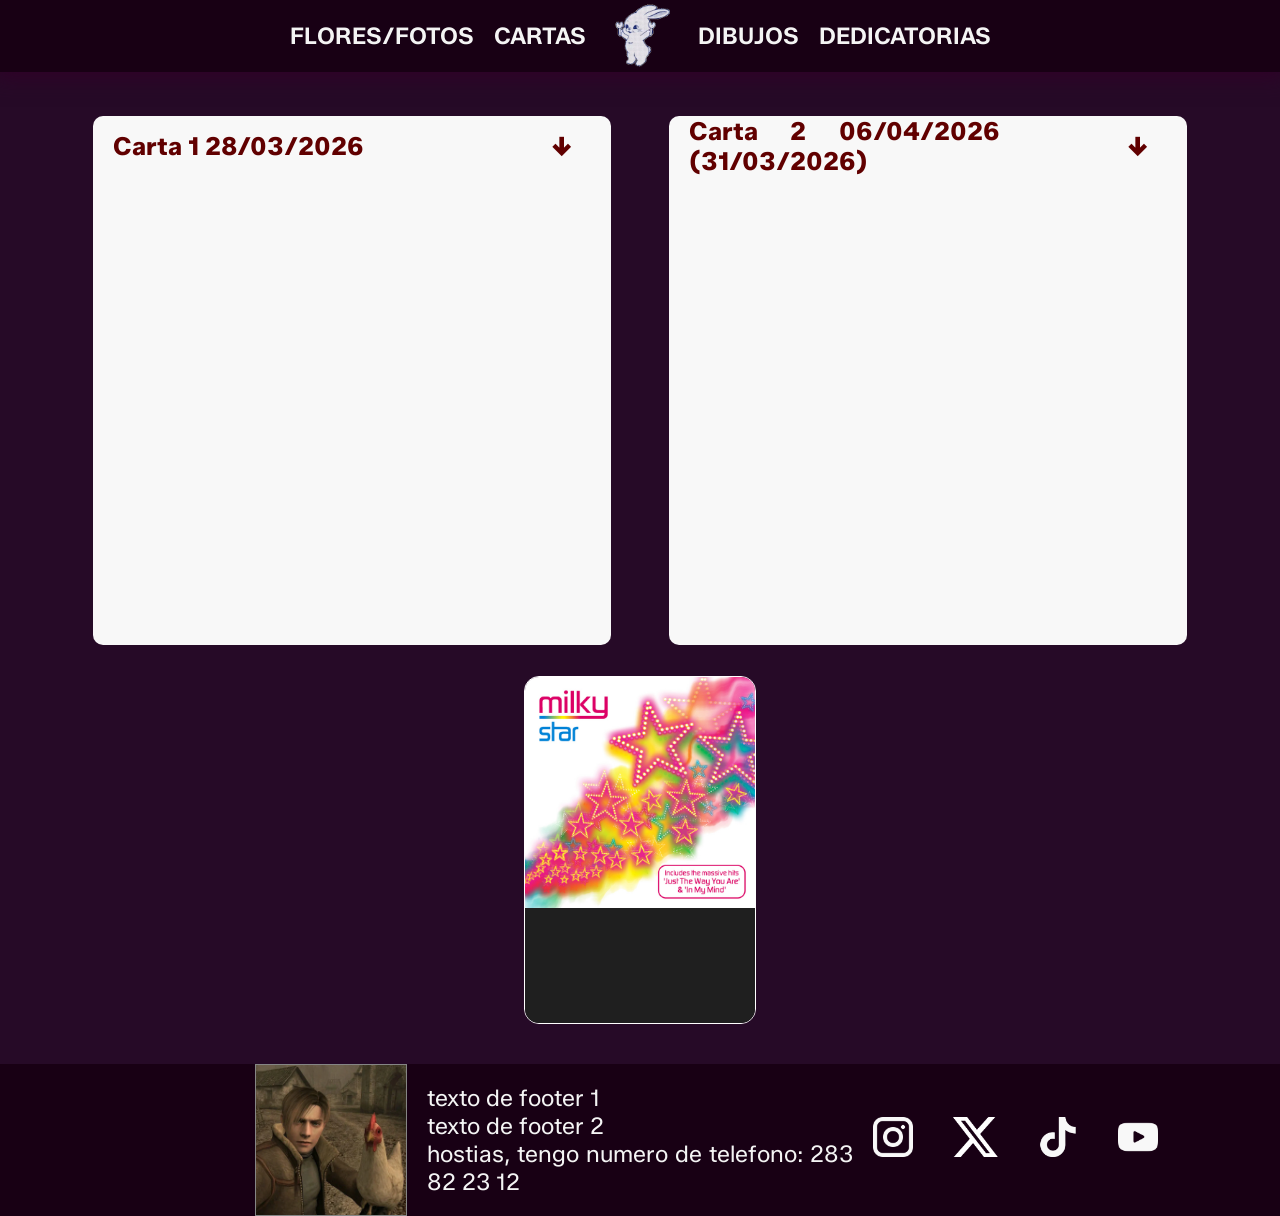
<file: lai/marzo.html>
<!DOCTYPE html>
<html lang="en">
<head>
    <meta charset="UTF-8">
    <meta name="viewport" content="width=device-width, initial-scale=1.0">
    <title>Cartas</title>

    <!-- icono -->

        <link rel="icon" href="img/2331211.png">

    <!-- icono -->

    <!-- css -->

        <link rel="stylesheet" href="css/marzo.css">
        <link rel="stylesheet" href="css/style.css">
        <link rel="stylesheet" href="css/header.css">
        <link rel="stylesheet" href="css/footer.css">

    <!-- css -->

    <!--fuente-->

        <link rel="preconnect" href="https://fonts.googleapis.com">
        <link rel="preconnect" href="https://fonts.gstatic.com" crossorigin>
        <link href="https://fonts.googleapis.com/css2?family=BBH+Bartle&family=Zalando+Sans:ital,wght@0,200..900;1,200..900&display=swap" rel="stylesheet">

    <!--fuente-->
</head>
<body>

    <!-- header -->

        <header>

            <nav>

                <ul>

                    <li><a href="fotos.html">FLORES/FOTOS</a></li>

                    <li><a href="cartas.html">CARTAS</a></li>

                    <li><a href="index.html"><img src="img/newjeansbunnyhop.gif" alt="hompeage"></a></li>

                    <li><a href="dibujos.html">DIBUJOS</a></li>

                    <li><a href="dedicatorias.html">DEDICATORIAS</a></li>

                </ul>

            </nav>

        </header>   

    <!-- header -->

    <!-- cuerpo -->

        <section>

            <ul>

                <li>

                    <h2>

                        Carta 1 28/03/2026

                    </h2>

                    <button id="boton">

                        &#8595;

                    </button>

                    <script>

                        let button = document.getElementById('boton'); //getelementbyid sirve para coger un elemento de mi documento (por eso pone document) por su id (no he sabido hacerlo con clases) 

                        button.addEventListener('click', () => { // () => { } sirve para que lo hay dentro del claudator suceda al ocurrir el evento 'click' la flecha indica que lo que hay después es el cuerpo de la función y el claudator es ese cuerpo y lo que se ejecuta
                            button.classList.toggle('activo'); //classlist.toggle es para añadirle la clase que se especifica después y si ya la tiene que la quite. eso hace que cada click cambie la clase y por eso se active o desactive.
                        });

                    </script>

                    <div>

                        <p>



                        </p>

                    </div>

                </li>

                <li>
                    
                    <h2>

                        Carta 2 06/04/2026 (31/03/2026)

                    </h2>

                    <button id="boton2">

                        &#8595;

                    </button>

                    <script>

                        let button2 = document.getElementById('boton2'); //getelementbyid sirve para coger un elemento de mi documento (por eso pone document) por su id (no he sabido hacerlo con clases) 

                        button2.addEventListener('click', () => { // () => { } sirve para que lo hay dentro del claudator suceda al ocurrir el evento 'click' la flecha indica que lo que hay después es el cuerpo de la función y el claudator es ese cuerpo y lo que se ejecuta
                            button2.classList.toggle('activo'); //classlist.toggle es para añadirle la clase que se especifica después y si ya la tiene que la quite. eso hace que cada click cambie la clase y por eso se active o desactive.
                        });

                    </script>

                    <div>

                        <p>



                        </p>

                    </div>

                </li>

                <div class="carta-vertical">
                    
                    <img src="img/canciones/ab67616d0000b27353fe2aa4ea35a17bc3221532.jpeg" alt="">

                    <div>

                        
                    </div>

                </div>

            </ul>

            

        </section>

    <!-- cuerpo -->
    
    <!-- patas -->

        <footer>

            <!-- imagen -->

            <main>

                <img src="img/guys-i-need-help-with-two-trophies-v0-me40cwce9rhg1.webp" alt="">

            </main>

            <!-- imagen-->

            <!-- texto -->

            <p>

                texto de footer 1 <br>
                texto de footer 2 <br>
                hostias, tengo numero de telefono: 283 82 23 12

            </p>

            <!-- texto -->

            <!-- redes -->

            <div>

                <a href=""><img src="img/Insta_real.png" alt=""></a>
                <a href=""><img src="img/twitter_real.png" alt=""></a>
                <a href=""><img src="img/Tiktok_real.png" alt=""></a>
                <a href=""><img src="img/Youtube_real.png" alt=""></a>

            </div>

            <!-- redes -->

        </footer>

    <!-- patas -->
    
</body>
</html>
</file>
<file: lai/css/style.css>
*{

    word-break: break-all;
    margin: 0;
    padding: 0;
    color: #f4f4f4;
    font-size: clamp(0.8rem, 3vw + 1rem, 1.2rem);
    text-align: justify;
    word-break: normal;
    font-family: "Zalando sans", Verdana, Geneva, Tahoma, sans-serif;

}

body{

    display: grid;
    grid-template-columns: repeat(10, 1fr);
    min-height: 100vh;
    background-color: rgb(38, 10, 39);

}

body::-webkit-scrollbar{

    display: none;

}

.carta-horizontal{

    /* grid*/

    display: grid;
    grid-template-columns: repeat(6, 1fr);
    grid-template-rows: 1fr;
    grid-template-areas: 
    "tio tio t1 t1 t1 t1";

    /*grid*/

    background-color: rgb(32, 0, 28);

}

.carta-vertical{

    /* grid */

    display: grid;
    grid-template-columns: 1fr;
    grid-template-rows: 4fr 2fr;
    grid-template-areas: 
    "tio-v"
    "t2";

    /* grid */

}

.titulos{

    font-size: clamp(1.4rem, 3vw + 1rem, 1.9rem);

}
</file>
<file: lai/css/home.css>
body{

    grid-template-rows: 2fr 50fr 4fr;
    grid-template-areas: 
    "cap cap cap cap cap cap cap cap cap cap"
    "cos cos cos cos cos cos cos cos cos cos"
    "pie pie pie pie pie pie pie pie pie pie";

}

header{

    grid-area: cap;
    background-color: black;

}

footer{

    grid-area: pie;

}

/*--------------------- cuerpo ---------------------*/

section{

    grid-area: cos;
    display: grid;
    grid-template-columns: repeat(12, 1fr);
    grid-template-rows: 5fr 3fr 8fr 10fr;
    grid-template-areas: 
    "foto foto foto foto foto foto foto foto foto foto foto foto"
    ". . . . . . . . . . . ."
    "sec-c sec-c sec-c sec-c sec-c sec-c sec-c sec-c sec-c sec-c sec-c sec-c "
    "pre pre pre pre pre pre pre pre pre pre pre pre";

}

/*---------------------- cuerpo ---------------------*/

/*------------ pokacho -------------*/

section div:first-of-type{

    display: flex;
    flex-direction: row;
    align-items: center;
    justify-content: center;
    grid-area: foto;
    background-image: url(https://img.asmedia.epimg.net/resizer/v2/JZVKDELLC5MQ5JJ6QW2XDBM3WA.jpg?auth=b79eadc0c2fbc00ea475ae7dd267f40e080ba7b29f48477bcfee976611ee2153&width=1472&height=828&smart=true);
    background-position: center;
    background-repeat: no-repeat;
    background-size: cover;

    h1{

        anchor-name: --textocacho;
        width: 850px;
        text-align: center;
        padding: 20px 0;
        text-shadow: black 0 2px 3px;
        
    }

}

/*------------ pokacho -------------*/

/*------------- seccion cartas -------------*/

section div:nth-of-type(2){

    grid-area: sec-c;
    background-color: rgb(83, 21, 75);

    /* grid */

    display: grid;
    grid-template-columns: repeat(4, 1fr);
    grid-template-rows: 1fr 7fr;
    grid-template-areas: 
    "tit tit tit tit"
    "car1 car2 car3 car4";

    /* grid */

}

/*------------- seccion cartas -------------*/

.carta-horizontal{

    position: absolute;
    width: 850px;
    height: 300px;
    position-anchor: --textocacho;
    top: anchor(bottom);
    left: anchor(left);
    transition: 0.5s;

    &:hover{

        transform: scale(1.1);
        border-radius: 20px;

    }

    p{

        grid-area: t1;
        display: flex;
        flex-direction: row;
        align-items: center;

    }

}

.carta-horizontal main{

    grid-area: tio;
    display: flex;
    flex-direction: row;
    align-items: center;
    justify-content: center;

    img{

        position: relative;
        height: 240px;
        border-radius: 5px;
        border: solid 1px white;

    }

}

h2{

    grid-area: tit;
    height: 100%;
    display: flex;
    align-items: center;
    justify-content: center;

}

/*--------- cartas verticales -------*/

a{

    text-decoration: none;

}

.carta-vertical{

    width: 85%;
    height: 500px;
    margin: 20px auto;
    background-color: rgb(32, 0, 28);
    transition: 0.5s;
    overflow: hidden;

    main{

        grid-area: tio-v;
        padding: 0;

        img{

            height: 330px;
            width: 100%;
            object-fit: cover;
            border-bottom: solid 2px rgb(212, 0, 159);

        }

    }

    p{

        grid-area: t2;
        padding: 10px;
        text-align: center;

    }

    &:hover{

        transform: scale(1.05);
        border-radius: 15px;

    }

}

.carta-vertical:first-of-type{

    grid-area: car1;

}

.carta-vertical:nth-of-type(2){

    grid-area: car2;

}

.carta-vertical:nth-of-type(3){

    grid-area: car3;

}

.carta-vertical:nth-of-type(4){

    grid-area: car4;

}

/*--------- cartas verticales --------*/

/*---------- texto pre-footer ----------*/ 

section div:nth-of-type(4){

    grid-area: pre;
    display: grid;
    grid-template-columns: repeat(12, 1fr);
    grid-template-rows: 1fr;
    grid-template-areas: 
    "ft ft ft ft ft p p p p p p p";

}

section div:nth-of-type(4) img{

    grid-area: ft;
    height: 100%;
    width: 100%;
    object-fit: cover;

}

section div:nth-of-type(4) section{

    grid-area: p;
    margin: 50px;
    display: grid;
    grid-template-columns: 1fr;
    grid-template-rows: 2fr 12fr;
    grid-template-areas: 
    "ti"
    "te";

    .titulos{

        grid-area: ti;
        display: flex;
        flex-direction: row;
        align-items: center;

    }

    p{

        grid-area: te;

    }

}

/*--------- texto pre-footer ---------*/
</file>
<file: lai/css/header.css>
nav{

    /* flex */

    display: flex;
    flex-direction: row;
    align-items: center;
    justify-content: center;

    /* flex */

    background-color: rgb(24, 0, 20);
    height: 8vh;
    width: 100%;
    position: fixed;
    box-shadow: 0px 0px 20px 5px rgb(48, 0, 40);

    z-index: 100;

}

nav ul{

    list-style: none;
    display: flex;

}

nav ul li{

    display: flex;
    flex-direction: row;
    align-items: center;

}

nav ul li a{

    display: flex;
    flex-direction: row;
    align-items: center;
    padding: 0 10px;
    text-decoration: none;
    transition: 0.2s;
    height: 8vh;
    font-weight: 600;

    img{

        height: 8vh;

    }

    &:hover{

        transform: scale(0.9);
        background-color: rgba(58, 0, 48, 0.616);
        border-radius: 20px;

    }
}
</file>
<file: lai/css/footer.css>
/*---------- footer -----------*/

footer{

    background-color: rgb(24, 0, 20);
    display: grid;
    grid-template-columns: repeat(3, 1fr);
    grid-template-rows: 1fr;
    grid-template-areas: 
    "ftr1 ftr2 ftr3";

}

footer main{

    grid-area: ftr1;
    display: flex;
    align-items: center;
    justify-content: end;

    img{

        height: 150px;
        margin: 0 20px;
        border: solid 1px rgb(133, 133, 133);

    }

}

footer p{

    grid-area: ftr2;
    display: flex;
    align-items: center;

}

footer div{

    grid-area: ftr3;
    display: flex;
    align-items: center;
    align-content: space-around;
    justify-content: left;

    img{

        height: 40px;
        margin: 0 20px;

    }

}

/*---------- footer -----------*/
</file>
<file: lai/css/cartas.css>
body{

    grid-template-rows: 2fr 20fr 4fr;
    grid-template-areas: 
    "cap cap cap cap cap cap cap cap cap cap"
    "cos cos cos cos cos cos cos cos cos cos"
    "pie pie pie pie pie pie pie pie pie pie";

}

header{

    grid-area: cap;
    background-color: black;

}

section{

    grid-area: cos;
    display: grid;
    grid-template-columns: repeat(14, 1fr);
    grid-template-rows: 1fr;
    grid-template-areas: 
    "franja1 franja1 franja1 carta carta carta carta carta carta carta carta algo algo algo";
    min-height: 850px;

}

.franja1{

    grid-area: franja1;
    border-right: dotted 3px white;
    display: flex;
    align-items: center;

    img{

        width: 100%;

    }

}


.cuerpo{

    grid-area: carta;
    display: flex;
    flex-direction: row;
    align-items: center;
    justify-content: center;

}

.franja2{

    grid-area: algo;
    border-left: dotted white 3px;
    display: flex;
    align-items: center;

    img{

        width: 100%;
        transform: rotateY(180deg);

    }

}

footer{

    grid-area: pie;

}

.cuerpo > .carta-arriba{

    border-left: 400px solid transparent;
    border-right: 400px solid transparent;
    border-bottom: 250px solid transparent;
    border-top: 250px solid white;
    position: absolute;
    z-index: 0;

    transform-origin: top;

}

.cuerpo > .carta{

    border-left: 400px solid rgb(240, 240, 240);
    border-right: 400px solid rgb(240, 240, 240);
    border-bottom: 250px solid rgb(240, 240, 240);
    border-top: 250px solid transparent;
    position: relative;
    z-index: 3;

}



.cor{

    height: 30px;
    width: 30px;
    transform: rotate(45deg);
    background-color: red;
    transition: 1s;

}

.cuerpo > main{

    height: 800px;
    width: 795px;
    background-color: rgb(217, 226, 180);
    display: none;
    margin-top: 100px;
    z-index: 2;
    position: absolute;
    border-radius: 10px;

    div{

        margin: 10px;
        padding: 10px;
        border: dotted 4px rgb(184, 62, 62);
        height: 90%;

        img{

            margin: auto;
            display: block;
            height: 180px;
            width: 180px;

        }

        ul{

            list-style: none;
            padding: 0;
            margin: 0;
            color: rgb(184, 62, 62);

            a{

                text-decoration: none;

                li{

                    color: rgb(255, 255, 255);
                    font-weight: 600;
                    height: 50px;
                    width: 90%;
                    background-color: rgb(184, 62, 62);
                    margin: 10px auto;
                    border-radius: 10px;
                    display: flex;
                    flex-direction: row;
                    justify-content: center;
                    align-items: center;

                    &:hover{

                        background-color: rgb(211, 78, 78);
                        transform: scale(1.05);

                    }

                }

            }

        }

    }

}

.cuerpo > button{

    z-index: 10;
    background: none;position: absolute;
    position: absolute;
    border: none;
    
    &:hover{

        animation: latido infinite 1s ease-in;

    }

    &.activo > .cor{

        animation: corazon 1s ease-out forwards;
        transform: scale(1.2) rotate(225deg);
        margin-left: 0;
    }

    &.activo ~ main{

        
        display: block;
        transform: translate(0px, -50px);
        z-index: 0;
        animation: subir 1.2s linear; 

    }

    &.activo ~ .carta-arriba{

        animation: carta-arriba ease-out 1s forwards;

    }

    &.activo ~ .carta{

        animation: carta ease-out 1s forwards;

    }

}


.cor::after, .cor::before{

    content: "";
    height: 30px;
    width: 30px;
    background-color: red;
    position: absolute;
    border-radius: 50%;

}

.cor::before{

    top: 0;
    left: -15px;

}

.cor::after{

    top: -15px;
    left: 0;

}

@keyframes subir{

    0%{

        transform: translate(0px);
        margin-top: 0px;
        height: 500px;


    }

    50%{

        transform: translate(0px);
        margin-top: 0px;
        height: 500px;

    }

    100%{

        transform: translate(0px, -40px);

    }

}

@keyframes carta{

    0%{

        transform: translateY(0px);

    }

    50%{

        transform: translateY(0px);

    }

    100%{

        transform: translateY(150px);

    }

}

@keyframes corazon{

    0%{

        transform: translateY(0px) rotate(45deg);

    }

    50%{

        transform: translateY(0px) rotate(45deg);

    }

    100%{

        transform: translateY(150px) rotate(225deg) scale(1.2);

    }

}


@keyframes carta-arriba{

    0%{

        transform: translateY(0px);
        z-index: 3;

    }

    25%{

        z-index: 1;

    }

    50%{

        transform: translateY(0px) rotateX(180deg);

    }

    100%{

        transform: translateY(150px) rotateX(180deg);

    }

}

@keyframes latido{

    0%{

        transform: scale(1.0);

    }

    50%{

        transform: scale(1.2);

    }

    100%{

        transform: scale(1.0);

    }

}
</file>
<file: lai/css/dedicatorias.css>
body{

    grid-template-rows: 3fr 26fr 5fr;
    grid-template-areas: 
    "cap cap cap cap cap cap cap cap cap cap"
    "cos cos cos cos cos cos cos cos cos cos"
    "pie pie pie pie pie pie pie pie pie pie";

}

header{

    grid-area: cap;

}

section{

    grid-area: cos;
    display: grid;
    grid-template-columns: repeat(4, 1fr);
    grid-template-rows: 1fr 1fr 1fr;
    grid-template-areas: 
    "d1 d2 d3 d4"
    "d5 d6 d7 d8"
    "d9 d10 d11 d12";
    overflow: hidden;

}

footer{

    grid-area: pie;

}

section > section {

    display: flex;
    flex-direction: row;
    align-items: center;
    justify-content: center;
    perspective: 1200px;

    div:nth-child(2){

        border-left: 225px solid rgb(231, 231, 231);
        border-right: 225px solid transparent;
        border-top: 8px solid transparent;
        border-bottom: 8px solid transparent;
        position: relative;
        height: 240px;
        transform-origin: left center;
        z-index: 2;

    }

    div:nth-child(3){

        border-right: 225px solid rgb(243, 243, 243);
        border-left: 225px solid transparent;
        border-top: 8px solid transparent;
        border-bottom: solid 8px transparent;
        height: 240px;
        position: absolute;
        transform-origin: right center;
        z-index: 2;

    }

    p{

        background-color: antiquewhite;
        min-height: 200px;
        width: 400px;
        position: absolute;
        padding: 20px;
        z-index: 0;
        color: rgb(109, 48, 48);
        font-weight: 600;

    }

    button{

        position: absolute;
        width: 20px;
        height: 20px;
        background-color: rgb(143, 143, 143);
        border: none;
        border-radius: 50%;
        z-index: 10;
        margin-top: -215px;
        
        &.activo ~ div:first-of-type{

            transform: translate(-300px);
            transition: 0.3s ease;

        }

        &.activo ~ div:nth-of-type(2){

            transform: translate(300px);
            transition: 0.3s ease;

        }

    }

}

section > section:first-of-type{

    grid-area: d1;

}

section > section:nth-of-type(2){

    grid-area: d2;
    
}

section > section:nth-of-type(3){

    grid-area: d3;

}

section > section:nth-of-type(4){

    grid-area: d4;

}

section > section:nth-of-type(5){

    grid-area: d5;

}

section > section:nth-of-type(6){

    grid-area: d6;

}

section > section:nth-of-type(7){

    grid-area: d7;

}

section > section:nth-of-type(8){

    grid-area: d8;

}

section > section:nth-of-type(9){

    grid-area: d9;

}

section > section:nth-of-type(10){

    grid-area: d10;

}

section > section:nth-of-type(11){

    grid-area: d11;

}

section > section:nth-of-type(12){

    grid-area: d12;

}
</file>
<file: lai/css/dibujos.css>
body{

    grid-template-rows: 2fr 58fr 4fr;
    grid-template-areas: 
    "cap cap cap cap cap cap cap cap cap cap"
    "cos cos cos cos cos cos cos cos cos cos"
    "pie pie pie pie pie pie pie pie pie pie";

}

header{

    grid-area: cap;
    background-color: black;

}

section{

    grid-area: cos;
    display: grid;
    grid-template-columns: repeat(3, 1fr);
    grid-template-rows: 1fr 1fr 1fr;
    grid-template-areas:
    "carrusel carrusel carrusel" 
    "cart1 cart2 cart3"
    "cart4 cart4 cart5";

}

footer{

    grid-area: pie;

}

/*----------- carrusel ----------*/

section > section{

    grid-area: carrusel;
    display: flex;
    overflow-x: auto; /* no he entendido una mierda para que sirve esto */
    scroll-behavior: smooth; /* para poder pasar entre imagenes */ 
    anchor-name: --carrusel; 
    scroll-snap-type: x mandatory; /* tampoco he entendido una mierda para que sirve esta cosa */

}

section section::scroll-marker-group{

    display: flex;
    justify-content: center;
    gap: 0.5%;

}

figure{

    height: 75vh;
    margin: 0.8%;
    box-sizing: border-box;
    flex-shrink: 0;
    scroll-snap-align: start;

    img{

        height: 100%;
        transition: 0.3s;

        &:hover{

            transform: scale(1.015);

        }

    }

}

figure:last-of-type{

    scroll-snap-align: end;

}

figure::scroll-marker{

    content: "";
    width: 1rem;
    height: 1rem;
    background-color: pink;
    border-radius: 50%;

}

figure::scroll-marker:target-current{

    border: solid 1px deeppink;

}

section > section::-webkit-scrollbar{

    display: none;

}

/* botones carrusel */
section > section::scroll-button(right), section > section::scroll-button(left){

    content: '\2192';
    background: black;
    color: white;
    font-weight: 900;
    border: none;
    font-size: 2rem;
    height: 50px;
    border-radius: 50%;
    margin: 0.0.5%;
    position: absolute;
    z-index: 2;

}

/*----------- carrusel ----------*/

/*--------- cartas ---------*/

section > div{

    background-color: rgb(0, 0, 0);
    height: 700px;
    width: 90%;
    position: relative;
    margin: 50px auto;
    border: rgb(177, 177, 177) solid 1px;
    overflow: hidden;

    .imagen{

        z-index: 0;
        height: 100%;
        width: 100%;
        object-fit: cover;
        position: absolute;

    }
}

button{

    z-index: 2;
    right: 0;
    display: block;
    border: none;
    height: 50px;
    width: 50px;
    position: absolute;
    background: none;
    
    img{

        height: 50px;
        width: 50px;
        transition: 0.2s;
        background-color: rgba(0, 0, 0, 0.233);
        border-radius: 100%;

    }

}

section div main{

    z-index: 1;
    background-color: rgba(32, 0, 28, 0.589);
    display: none;
    width: 100%;
    min-height: 50%;
    border-top: solid rgb(177, 177, 177) 1px;
    position: absolute;
    bottom: 0;
    left: 0;
    
    

    p{

        padding: 20px;

    }

    h2{

        padding: 20px;
        padding-bottom: 0;

    }

}

section div:first-of-type{

    grid-area: cart1;

}

section div:nth-of-type(2){

    grid-area: cart2;

}

section div:nth-of-type(3){

    grid-area: cart3;

}

section .horizontal{

    grid-area: cart4;
    width: 95%;

}

section div:nth-of-type(5){

    grid-area: cart5;

}

button.activo > img{

    transform: scale(0.9);

}

#boton.activo ~ main{ /* el ~ significa que el componente que estoy afectando es hermano */

    display: block;
    animation: subir 1s forwards;

}

#boton2.activo ~ main{ /* el ~ significa que el componente que estoy afectando es hermano */

    display: block;
    animation: subir 1s forwards;

}

#boton3.activo ~ main{ /* el ~ significa que el componente que estoy afectando es hermano */

    display: block;
    animation: subir 1s forwards;

}

#boton4.activo ~ main{ /* el ~ significa que el componente que estoy afectando es hermano */

    display: block;
    animation: subir 1s forwards;

}

#boton5.activo ~ main{ /* el ~ significa que el componente que estoy afectando es hermano */

    display: block;
    animation: subir 1s forwards;

}

/*--------- cartas ---------*/

@keyframes subir{

    0%{

        transform: translateY(350px);

    }

    100%{

        transform: translate(0px);
        
    }
}
</file>
<file: lai/css/fotos.css>
body{

    display: static;

}

header{

    height: 8vh;
    width: 100%;

}

footer{

    position: absolute;
    width: 100%;
    bottom: 0;

}
</file>
<file: lai/css/marzo.css>
body{

    grid-template-rows: 2fr 26fr 4fr;
    grid-template-areas: 
    "cap cap cap cap cap cap cap cap cap cap"
    "cos cos cos cos cos cos cos cos cos cos"
    "pie pie pie pie pie pie pie pie pie pie";

}

header{

    grid-area: cap;

}

section{

    grid-area: cos;
    display: flex;
    flex-direction: row;
    justify-content: center;

}

footer{

    grid-area: pie;

}

section > ul > li > div{

    height: 300px;
    width: 100%;
    background-color: #EFD7A7;
    display: none;

    &::after{

        content: "";
        margin: 6px px;
        height: 280px;
        width: 98%;
        border: dotted red 3px;
        border-radius: 10px;

    }

}

section > ul{

    list-style: none;
    display: grid;
    grid-template-columns: repeat(2, 1fr);
    grid-template-rows: 3fr 2fr;
    grid-template-areas: 
    "carta1 carta2"
    "cancion cancion";
    width: 90%;
    margin: 20px 0;


}

section > ul > li{

    width: 90%;
    background-color: rgb(248, 248, 248);
    margin: 20px auto;
    border-radius: 10px;
    display: block;

    h2{

        display: flex;
        font-size: 1.3rem;
        flex-direction: row;
        align-items: center;
        padding: 0 20px;
        height: 60px;
        width: 60%;
        float: inline-start;
        color: rgb(97, 0, 0);

    }

    &:first-of-type{

        grid-area: carta1;

    }

    &:nth-of-type(2){

        grid-area: carta2;

    }

}

button{

    display: block;
    float: inline-end;
    height: 60px;
    width: 60px;
    border: none;
    background: none;
    color: rgb(97, 0, 0);
    font-weight: 900;
    font-size: 1.4rem;
    transition: 0.2s;

    &:hover{

        font-size: 1.6rem;

    }

    &.activo ~ div{

        display: grid;

        animation: baja 0.3s ease-out forwards;

    }

}

.carta-vertical{

    grid-area: cancion;
    width: 20%;
    border-radius: 15px;
    overflow: hidden;
    margin: auto;
    margin-bottom: 20px;
    border: solid 1px white;

    img{

        grid-area: tio-v;
        width: 100%;

    }

    div{

        grid-area: t2;
        background-color: rgb(31, 31, 31);

    }

}

@keyframes baja{

    0%{

        height: 0px;

    }

    100%{

        height: 300px;

    }

}
</file>
